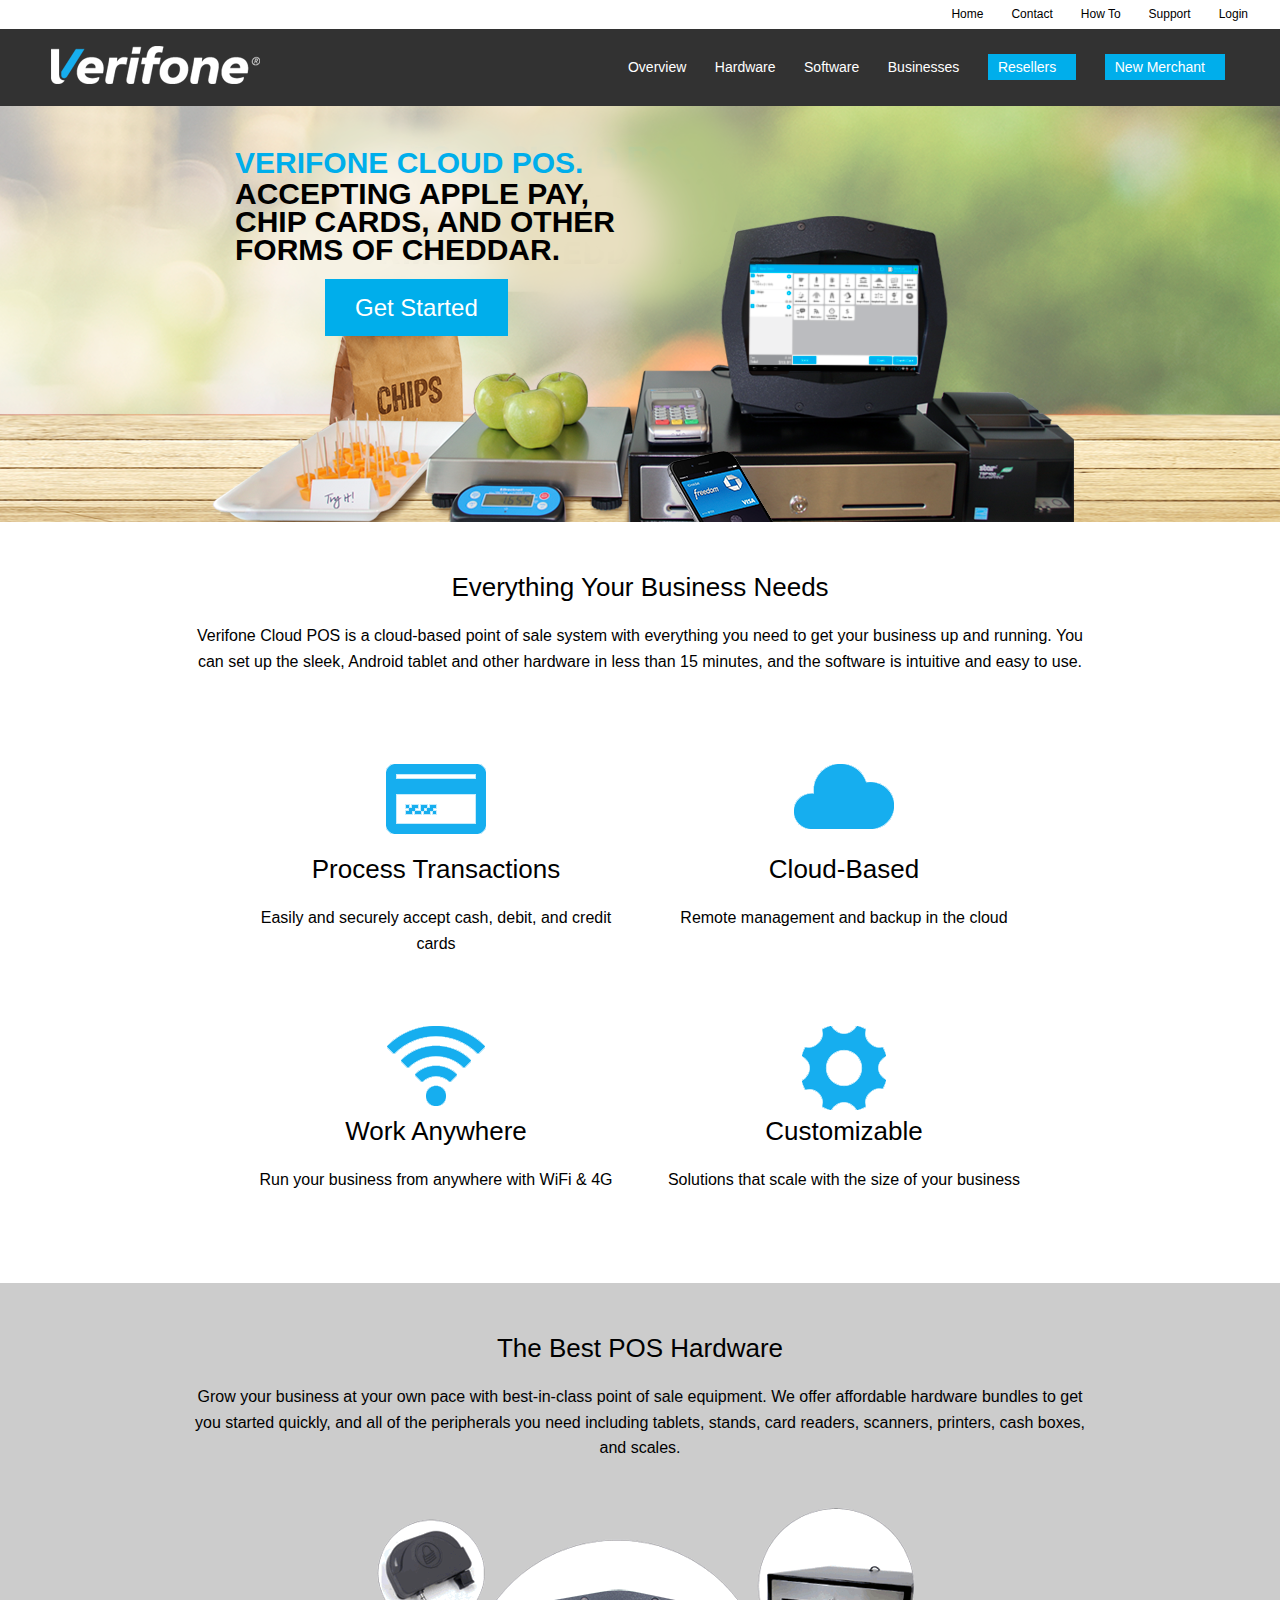
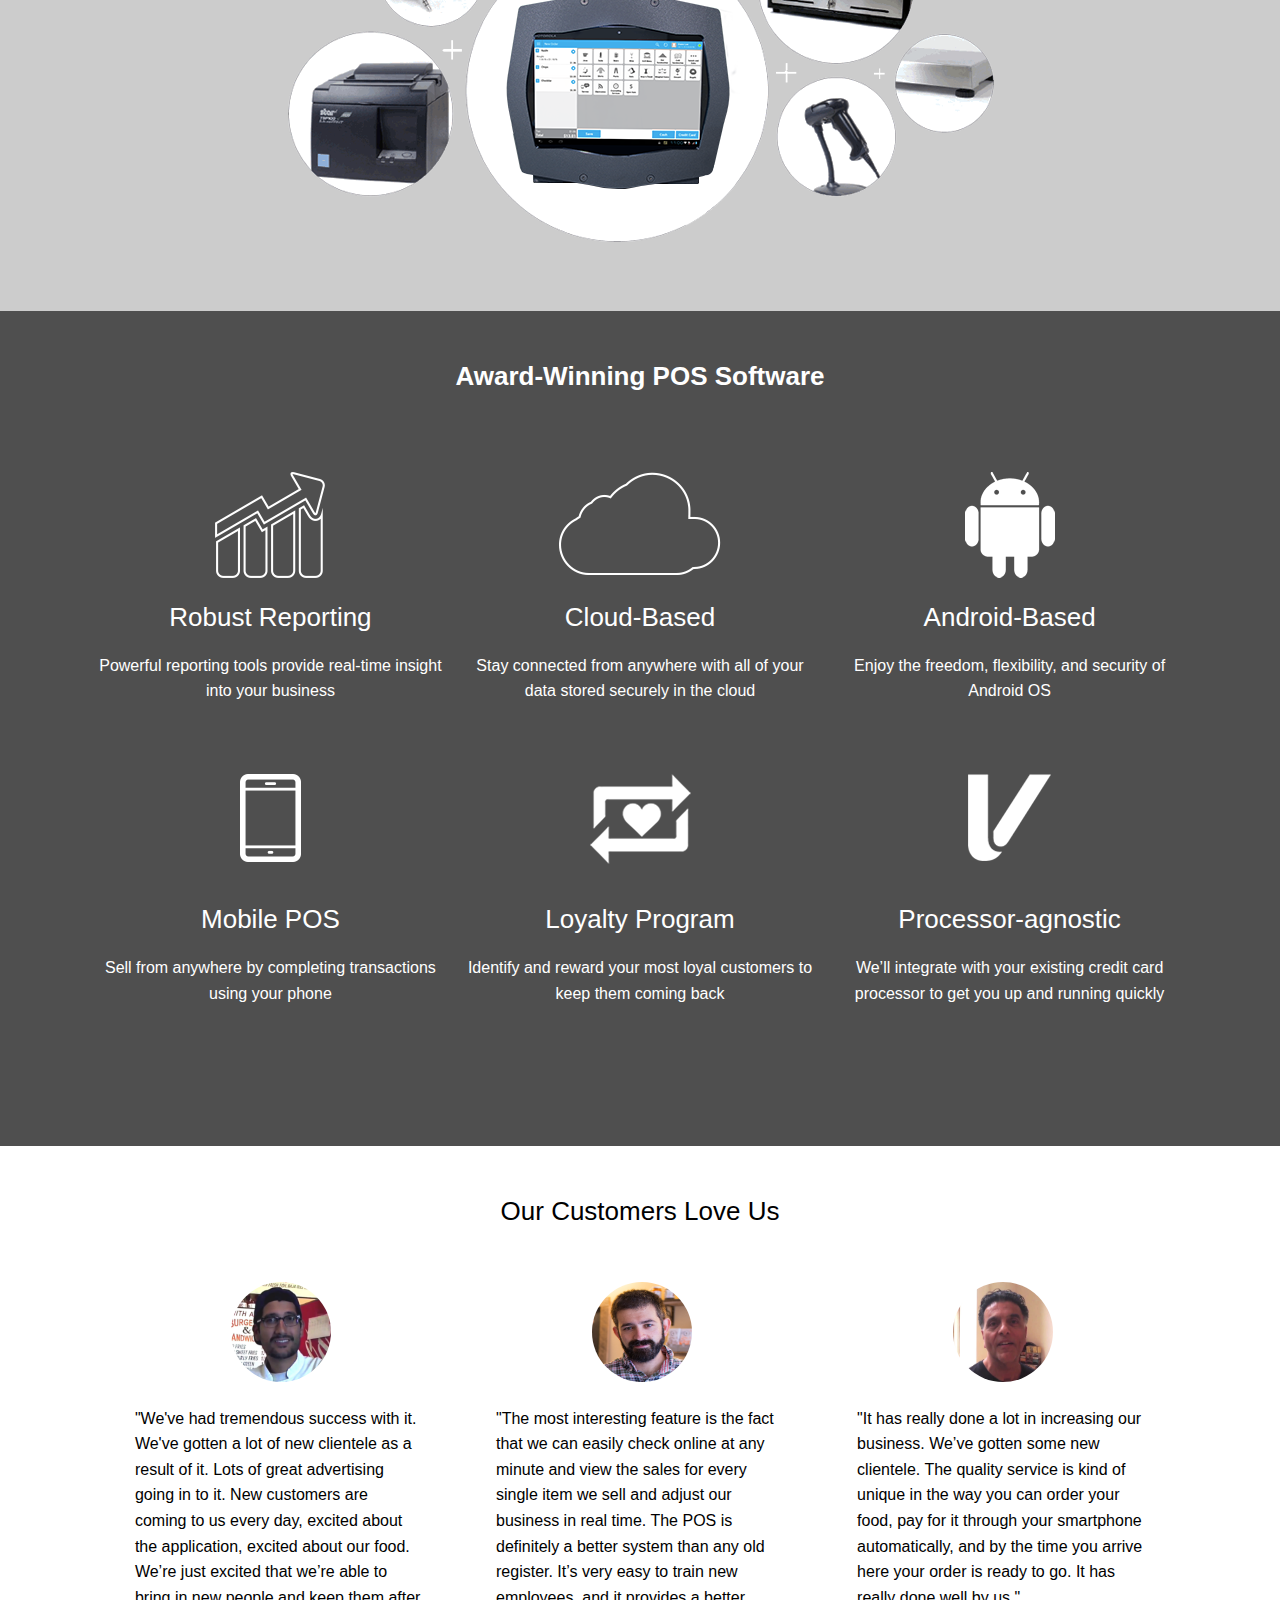
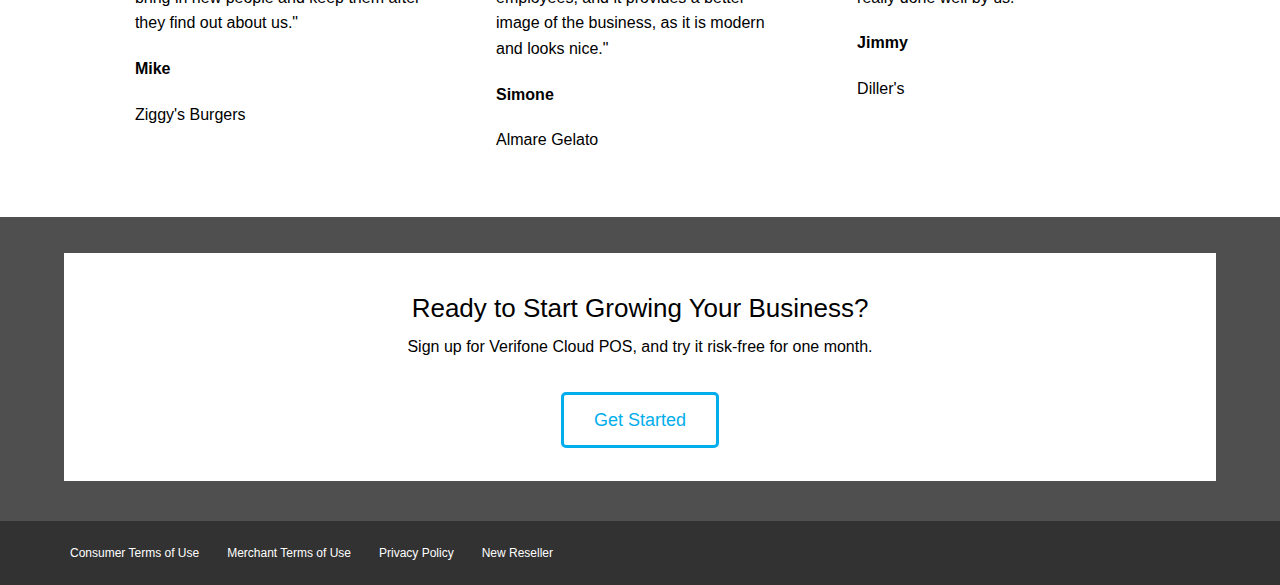
<file: index.html>
<!DOCTYPE html>
<html>
	<head>
		<title>Verifone mock</title>
		<link rel="stylesheet" type="text/css" href="main.css">



	</head>



	<body>
		<div class="topnavcontainer">
			<ul class="topnav">
				<li><a href="#">Home</a></li>
				<li><a href="#">Contact</a></li>
				<li><a href="#">How To</a></li>
				<li><a href="#">Support</a></li>
				<li><a href="#">Login</a></li>
			</ul>
		</div>




		<div class="secondcontainer">
			<ul class="secondtopnav">
				<li><a href="#" class="white">Overview</a></li>
				<li><a href="#" class="white">Hardware</a></li>
				<li><a href="#" class="white">Software</a></li>
				<li><a href="#" class="white">Businesses</a></li>
				<li><a href="#" class="white2">Resellers</a></li>
				<li><a href="#" class="white2">New Merchant</a></li>
			</ul>
		</div>




		<div class="billboard">
			<div class="billboardtext">
				<h1>VERIFONE CLOUD POS.</h1>
				<h2 class="accepting">ACCEPTING APPLE PAY, CHIP CARDS, AND OTHER FORMS OF CHEDDAR.</h2>
				<a href="#" class="getstarted">Get Started</a>
			</div>
		</div>




		<div class="business">
			<h3 class="sectionheader">Everything Your Business Needs</h3>
			<p>Verifone Cloud POS is a cloud-based point of sale system with everything you need to get your business up and running. You can set up the sleek, Android tablet and other hardware in less than 15 minutes, and the software is intuitive and easy to use.</p>
		</div>

	<div class="featuresmodule">
		<div class="sectionheader">
			<div class="row1 everything1">
				<h3>Process Transactions</h3>
				<p>Easily and securely accept cash, debit, and credit cards</p>
			</div>
			<div class="row1 everything2">
				<h3>Cloud-Based</h3>
				<p>Remote management and backup in the cloud</p>
			</div>
		</div>
		<div class="bottomone">
			<div class="row1 everything3">
				<h3>Work Anywhere</h3>
				<p>Run your business from anywhere with WiFi & 4G</p>
			</div>
			<div class="row1 everything4">
				<h3>Customizable</h3>
				<p>Solutions that scale with the size of your business</p>
			</div>
		</div>
	</div>

<div class="fullcontainer">
	<div class="bestpos">
		<h3 class="sectionheader">The Best POS Hardware</h3>
		<p>Grow your business at your own pace with best-in-class point of sale equipment. We offer affordable hardware bundles to get you started quickly, and all of the peripherals you need including tablets, stands, card readers, scanners, printers, cash boxes, and scales.</p>
		
	</div>
</div>

<div class="fullcontainer2">
	<div class="award">
		<h4>Award-Winning POS Software</h4>

		<div class="row1 award1">
			<h3>Robust Reporting</h3>
			<p>Powerful reporting tools provide real-time insight into your business</p>
		</div>

		<div class="row1 award2">
			<h3>Cloud-Based</h3>
			<p>Stay connected from anywhere with all of your data stored securely in the cloud</p>
		</div>

		<div class="row1 award3">
			<h3>Android-Based</h3>
			<p>Enjoy the freedom, flexibility, and security of Android OS</p>
		</div>

		<div class="row1 award4">
		<h3>Mobile POS</h3>
			<p>Sell from anywhere by completing transactions using your phone</p>
		</div>

		<div class="row1 award5">
		<h3>Loyalty Program</h3>
			<p>Identify and reward your most loyal customers to keep them coming back</p>
		</div>

		<div class="row1 award6">
			<h3>Processor-agnostic</h3>
			<p>We’ll integrate with your existing credit card processor to get you up and running quickly</p>
		</div>


	</div>
</div>

	<div class="ourcustomers">
		<h3>Our Customers Love Us</h3>

		<div class="row2">
			<div><img src="img/cust1.jpg" height="100" width="100" class="round"></div>
			<p>"We've had tremendous success with it. We've gotten a lot of new clientele as a result of it. Lots of great advertising going in to it. New customers are coming to us every day, excited about the application, excited about our food. We’re just excited that we’re able to bring in new people and keep them after they find out about us."</p>
			<p><strong>Mike</strong></p>
			<p>Ziggy's Burgers</p>
		</div>

		<div class="row2">
			<div><img src="img/cust2.png" height="100" width="100" class="round"></div>
			<p><span>"The most interesting feature is the fact that we can easily check online at any minute and view the sales for every single item we sell and adjust our business in real time. The POS is definitely a better system than any old register. It’s very easy to train new employees, and it provides a better image of the business, as it is modern and looks nice."
			<p><strong>Simone</strong></p>
			<p>Almare Gelato</p>
		</div>

		<div class="row2">
			<div><img src="img/cust3.jpg" height="100" width="100" class="round"></div>
			<p>"It has really done a lot in increasing our business. We’ve gotten some new clientele. The quality service is kind of unique in the way you can order your food, pay for it through your smartphone automatically, and by the time you arrive here your order is ready to go. It has really done well by us."</p>
			<p><strong>Jimmy</strong></p>
			<p>Diller's</p>
		</div>
	</div>

<div class="fullcontainer2">

	<div class="ready">
		<p>&nbsp</p>
		<div>
			<h3>Ready to Start Growing Your Business?</h3>
			<p>Sign up for Verifone Cloud POS, and try it risk-free for one month.</p>
		</div>
		<div class="linkbox">
			<a href="#" class="getstarted2">Get Started</a>
		</div>
	</div>
</div>


	<div class="footer">
		<ul>
			<li>Consumer Terms of Use</li>
			<li>Merchant Terms of Use</li>
			<li>Privacy Policy</li>
			<li>New Reseller</li>
		</ul>
	</div>

	<div class="footer2"></div>




	</body>

</html>
</file>
<file: main.css>
* { 
	margin: 0 auto;
	}

p {
	font-family:Arial;
	line-height:160%;
}

.business p,
.sectionheader div p,
.bottomone div p,
.bestpos p,
.award div p,
.row2 p {
	margin-top:20px;
}

h1 {
	font-family:Arial,'Open Sans', sans-serif;
	font-size:30px;
	color:#00AEEB;

}

h2 {
	font-family:Arial,'Open Sans', sans-serif;
	font-size:30px;
	line-height: 28px;
	font-color:#111111;

}

.accepting {
	margin-bottom:30px;
}


h3 {
	font-family:Arial,'Open Sans', sans-serif;
	font-size:26px;
	font-color:#111111;
	margin-top: 10px;
	font-weight:normal;
}


h4 {
	font-family:Arial,'Open Sans', sans-serif;
	font-size:26px;
	font-color:#FFFFFF;
	margin-top: 40px;

}


ul {
	display:inline;
	list-style:none;
	text-align:right;
}

li {
	display:inline-block;
	margin-right: 25px;
	font-family:Arial;
}

.topnav li a {
	font-size:12px;
}

a {
	color:#000000;
	font-size:14px;
}

a:link {
    text-decoration: none;
}

a:visited {
    text-decoration: none;
}

a:hover {
    text-decoration: none;
}

a:active {
    text-decoration: none;
}

a.white2 {
	padding:5px 20px 5px 10px;
}

.getstarted {
	background-color:#00AEEB;
	padding:15px 30px;
	color:#FFFFFF;
	font-family:Arial;
	font-size:24px;
	margin-left:90px;
}

.getstarted:hover{
	background-color: white;
	color: #00AEEB;
	transition: .5s;
}

.getstarted2 {
	background-color:#FFFFFF;
	border-style: solid;
    border-color: #00AEEB;
	border-radius:5px;
	padding:15px 30px;
	color:#00AEEB;
	font-family:Arial;
	font-size:18px;

}


.white {
	color:#FFFFFF;
}

.white2 {
	color:#FFFFFF;
	background-color:#00AEEB;
	padding:5px;
}

.topnavcontainer {
	text-align:right;
	font-size:12px;
	background-color:#FFFFFF;
	padding:7px;
	margin: 0 auto;
}

.secondcontainer {
	text-align:right;
	font-size:14px;
	background-color:#323232;
	padding:30px;
	background-image: url("img/verifone.png");
    background-repeat: no-repeat;
    background-position: -40px -45px;
}

.billboard {
	background-color:#444444;
	background-image: url("img/billboard.png");
    background-repeat: no-repeat;
    background-position: 50% 0px;
	padding-top:40px;
	padding-left:200px;
	padding-right:100px;
	padding-bottom:200px;
}

.billboardtext {
	width:420px;
	margin-left:35px;

}

.business,.bestpos,.award {
		margin-top: 100px;
		text-align: center;
		width:70%;
}

.ourcustomers {
		text-align: center;
		width:90%;
}

.ready {
		text-align: center;
		width:90%;
		padding-bottom:40px;
}

.business {
	background-color:#FFFFFF;
	padding-bottom:100px;
	padding-top:10px;
	margin: 0 auto;
	text-align: center;
}

.bestpos {
    background-image: url("img/peripherals.png");
    background-repeat: no-repeat;
    background-position: 50% 200px;
    background-color: #cccccc;
	padding-bottom:450px;
	padding-top:10px;
	margin: 0 auto;
	margin-top: -50px;
	text-align: center;

}

.fullcontainer {
	width:100%;
	background-color: #cccccc;
}

.fullcontainer2 {
	width:100%;
	background-color: #4f4f4f;
}


.award {
	width:90%;
	background-color:#4f4f4f;
	padding-bottom:100px;
	padding-top:10px;
	margin: 0 auto;
	text-align: center;
	color:#FFFFFF;
}

.award h3 {
	margin-top:50px;
}

.award h4 {
	margin-bottom:50px;
}

.footer {
	text-align:left;
	color:#FFFFFF;
	background-color:#323232;
	padding:15px 0px 15px 30px;
	font-size:12px;
}

.everything1 {
    background-image: url("img/everything1.png");
    background-repeat: no-repeat;
    background-position: 50% 20px;
}

.everything2 {
    background-image: url("img/everything2.png");
    background-repeat: no-repeat;
    background-position: 50% 20px;
}

.everything3 {
    background-image: url("img/everything3.png");
    background-repeat: no-repeat;
    background-position: 50% 20px;
}

.everything4 {
    background-image: url("img/everything4.png");
    background-repeat: no-repeat;
    background-position: 50% 20px;
}

.row1 {

	width:30%;
	display:inline-block;
	text-align:center;
	vertical-align: text-top;
	margin:10px;
	padding-top: 100px;
	padding-bottom: 30px;
	border-radius:10px;
	text-decoration:none;

}

.row2 {

	width:25%;
	display:inline-block;
	text-align:left;
	vertical-align: text-top;
	margin:3%;
	padding-top:20px;
	padding-bottom: 30px;
	border-radius:10px;
	text-decoration:none;

}

.row2 div {

    margin-left: auto;
    margin-right: auto;
    width: 6em
}


.featuresmodule {
	margin-top:-80px;
	margin-bottom:100px;
	text-align: center;
}

.award1 {
    background-image: url("img/award1.png");
    background-repeat: no-repeat;
    background-position: 50% 20px;
}

.award2 {
    background-image: url("img/award2.png");
    background-repeat: no-repeat;
    background-position: 50% 20px;
}

.award3 {
    background-image: url("img/award3.png");
    background-repeat: no-repeat;
    background-position: 50% 20px;
}

.award4 {
    background-image: url("img/award4.png");
    background-repeat: no-repeat;
    background-position: 50% 20px;
}

.award5 {
    background-image: url("img/award5.png");
    background-repeat: no-repeat;
    background-position: 50% 20px;
}

.award6 {
    background-image: url("img/award6.png");
    background-repeat: no-repeat;
    background-position: 50% 20px;
}


.topone {
		margin: 0 auto;
		text-align: center;
}

.bottomone {
		margin: 0 auto;
		text-align: center;
}

.sectionheader {
	margin-top:40px;
}

.whitetext {
	color:#FFFFFF

}

.round {
	border-radius:100%;
}

.footer ul li {
	padding-top:10px;
	padding-bottom:10px;
}

.ready div {

	background-color:white;
	padding-bottom:50px;
}

.ready div h3 {
	background-color:white;
	padding-bottom:10px;
	padding-top:40px;
}

.ready div p, {
	background-color:white;
	margin-top:-50px;
}

.ourcustomers h3 {
	padding-top:10px;
	margin-top:40px;
}

.spacer {
	height:40px;
	width:40px;
	background-color:green;
}

.linkbox {
	padding-bottom:45px;
}


/* Media Queries */

@media (max-width: 1000px) {

	.white { 
		font-size:10px;
	}

	.billboardtext {
	width:350px;
	margin-left:35px;
	}

	.topnav li a {
	display:none;
	}

	.billboard {
		padding-left:100px;
	}

	.row1 {
    display: inline-block;
    width: 50%;
    }

}

@media (max-width: 850px) {

	.white {
		display:none;
	}

	.billboardtext {
	width:280px;
	margin-left:35px;
	}

	.white2 {
	color:#FFFFFF;
	background-color:#00AEEB;
	padding:3px;
	font-size:10px;
	}

	.billboard {
		padding-left:50px;
	}




}

@media (max-width: 550px) {



	.white2 {
	color:#FFFFFF;
	background-color:#00AEEB;
	padding:1px;
	font-size:8px;
	}

	.h3 {
		font-size:12px;
	}


}

@media (max-width: 500px) {

	.white2 {
		display:none;
	}

	.h3 {
		font-size:9px;
	}




}

@media (max-height: 550px) {

	div.searchBox {
		margin-top:0px;
	}

	div.searchBox img {
	padding:100px 0 24px 0;
}


}
</file>
